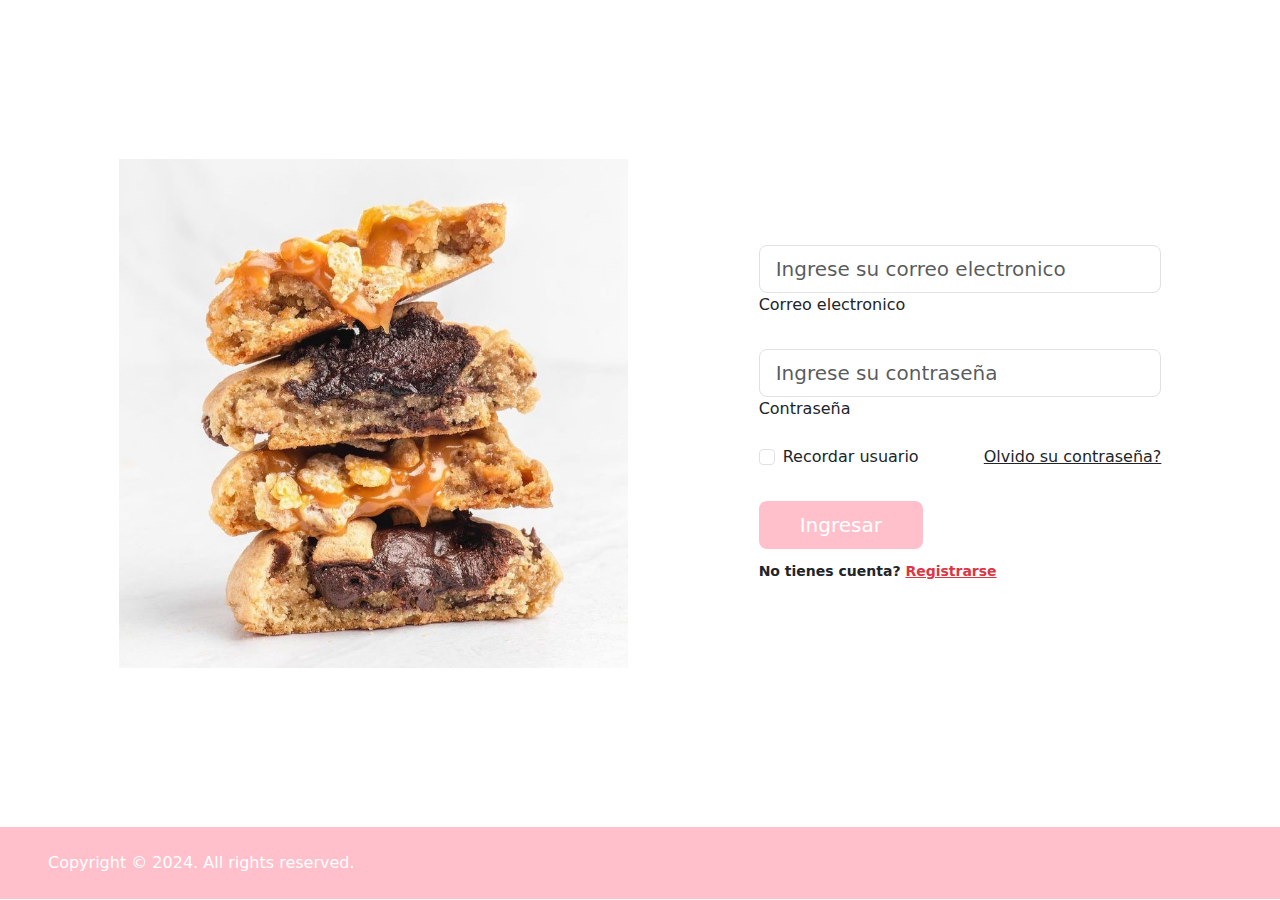
<file: index.html>
<!DOCTYPE html>
<html lang="en">
<head>
    <meta charset="UTF-8">
    <meta name="viewport" content="width=device-width, initial-scale=1.0">
    <title>Login</title>
    <link rel="stylesheet" href="styles.css">
    <link href="https://cdn.jsdelivr.net/npm/bootstrap@5.3.3/dist/css/bootstrap.min.css" rel="stylesheet" integrity="sha384-QWTKZyjpPEjISv5WaRU9OFeRpok6YctnYmDr5pNlyT2bRjXh0JMhjY6hW+ALEwIH" crossorigin="anonymous">

</head>
<body>
    <section class="vh-100">
        <div class="container-fluid h-custom" id="container"> 
          <div class="row d-flex justify-content-center align-items-center h-100">
            <div class="col-md-9 col-lg-6 col-xl-5">
              <img src="./imagen.jpg"
                class="img-fluid" alt="Sample image">
            </div>
            <div class="col-md-8 col-lg-6 col-xl-4 offset-xl-1">
              <form id="form">
                <!-- Email input -->
                <div class="form-outline mb-4">
                  <input type="email" id="form3Example3" class="form-control form-control-lg"
                    placeholder="Ingrese su correo electronico" />
                  <label class="form-label" for="form3Example3">Correo electronico</label>
                </div>
      
                <!-- Password input -->
                <div class="form-outline mb-3">
                  <input type="password" id="form3Example4" class="form-control form-control-lg"
                    placeholder="Ingrese su contraseña" />
                  <label class="form-label" for="form3Example4">Contraseña</label>
                </div>
      
                <div class="d-flex justify-content-between align-items-center">
                  <!-- Checkbox -->
                  <div class="form-check mb-0">
                    <input class="form-check-input me-2" type="checkbox" value="" id="form2Example3" />
                    <label class="form-check-label" for="form2Example3">
                    Recordar usuario
                    </label>
                  </div>
                  <a href="#!" class="text-body">Olvido su contraseña?</a>
                </div>
      
                <div class="text-center text-lg-start mt-4 pt-2">
                  <button type="submit" class="boton btn  btn-lg"
                    style="padding-left: 2.5rem; padding-right: 2.5rem;">Ingresar</button>
                  <p class="small fw-bold mt-2 pt-1 mb-0">No tienes cuenta? <a href="#!"
                      class="link-danger">Registrarse</a></p>
                </div>
      
              </form>
            </div>
          </div>
        </div>
        <div
          class="footer d-flex flex-column flex-md-row text-center text-md-start justify-content-between py-4 px-4 px-xl-5 ">
          <!-- Copyright -->
          <div class="text-white mb-3 mb-md-0">
            Copyright © 2024. All rights reserved.
          </div>
          <!-- Copyright -->
        </div>
      </section>
    <script src="script.js" type="module"></script>
    <script src="https://cdn.jsdelivr.net/npm/bootstrap@5.3.3/dist/js/bootstrap.bundle.min.js" integrity="sha384-YvpcrYf0tY3lHB60NNkmXc5s9fDVZLESaAA55NDzOxhy9GkcIdslK1eN7N6jIeHz" crossorigin="anonymous"></script>
</body>
</html>
</file>
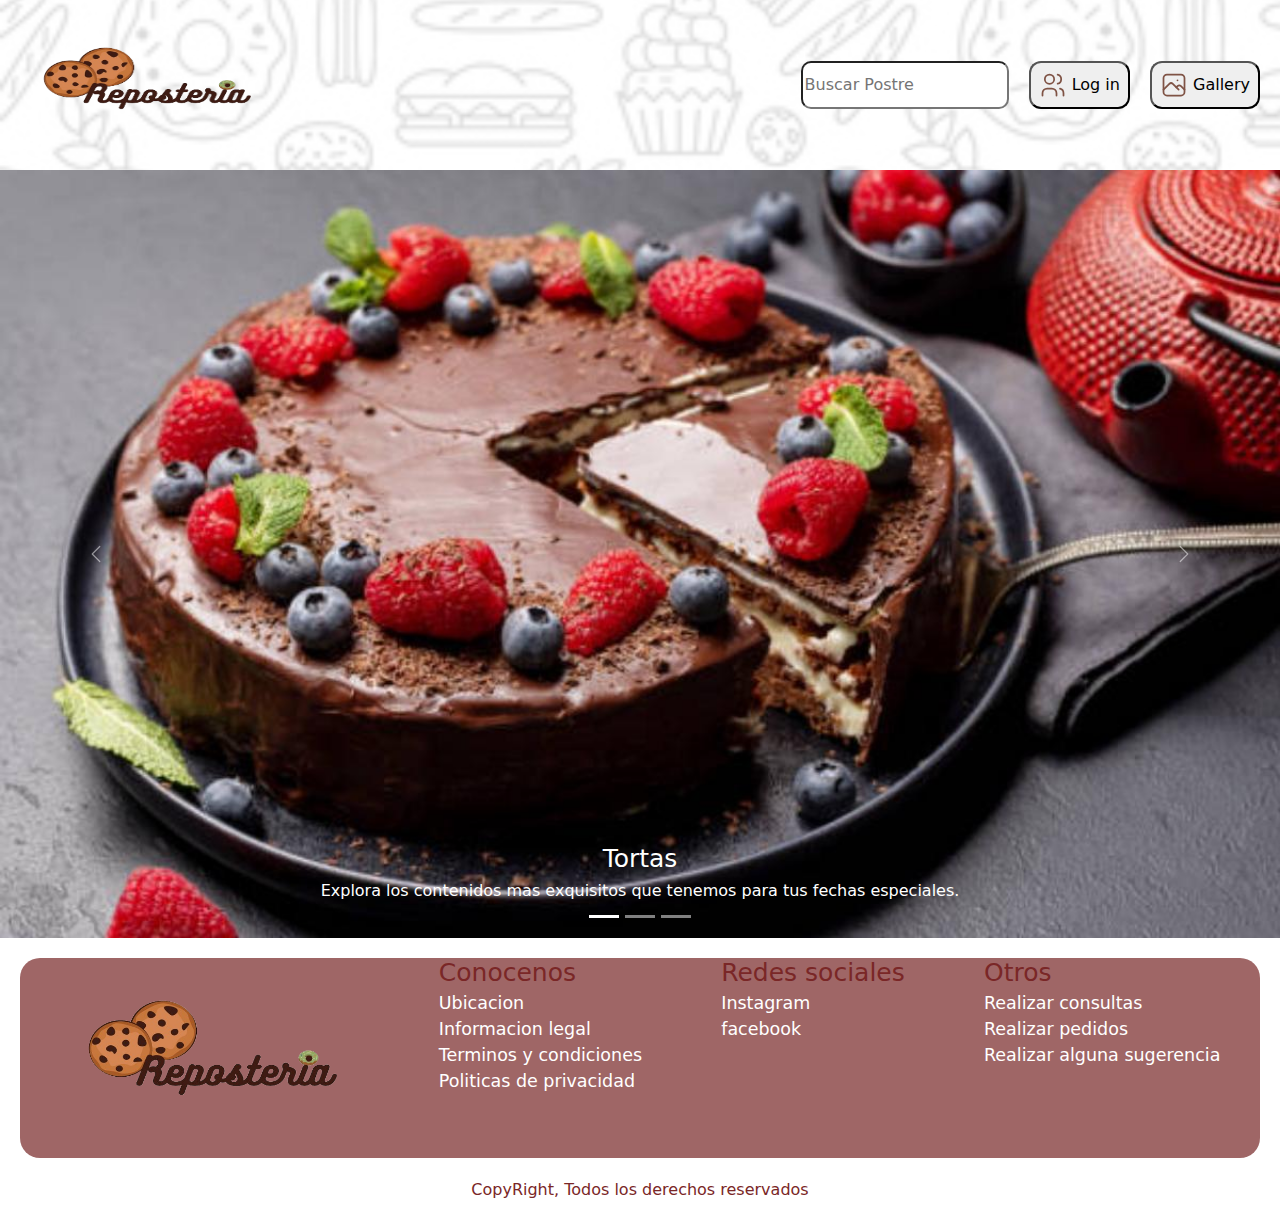
<file: landing_page/landing_page.html>
<!DOCTYPE html>
<html lang="en">
<head>
    <meta charset="UTF-8">
    <meta name="viewport" content="width=device-width, initial-scale=1.0">
    <title>Incio</title>
    <link href="https://cdn.jsdelivr.net/npm/bootstrap@5.3.3/dist/css/bootstrap.min.css" rel="stylesheet" integrity="sha384-QWTKZyjpPEjISv5WaRU9OFeRpok6YctnYmDr5pNlyT2bRjXh0JMhjY6hW+ALEwIH" crossorigin="anonymous">

    <link rel="stylesheet" href="../css/landing_page.css">
</head>
<body id="main">
    <section id="cabecera">
        <section id="logo">
            <img src="../images/Reposteria_logo.png" width="250" height="130">
        </section>
        <section id="menu_cabecera">
            <input id="buscador" type="text" placeholder="Buscar Postre">
            <button id="btn_login" onclick="window.location.href='index.html';" >
                <svg xmlns="http://www.w3.org/2000/svg" class="icon icon-tabler icon-tabler-users" width="28" height="28" viewBox="0 0 24 24" stroke-width="1.5" stroke="#7f5345" fill="none" stroke-linecap="round" stroke-linejoin="round">
                    <path stroke="none" d="M0 0h24v24H0z" fill="none"/>
                    <path d="M9 7m-4 0a4 4 0 1 0 8 0a4 4 0 1 0 -8 0" />
                    <path d="M3 21v-2a4 4 0 0 1 4 -4h4a4 4 0 0 1 4 4v2" />
                    <path d="M16 3.13a4 4 0 0 1 0 7.75" />
                    <path d="M21 21v-2a4 4 0 0 0 -3 -3.85" />
                  </svg>
                Log in
            </button>
            <button id="btn_gallery" onclick="window.location.href='galeria.html';">
                <svg xmlns="http://www.w3.org/2000/svg" class="icon icon-tabler icon-tabler-photo" width="28" height="28" viewBox="0 0 24 24" stroke-width="1.5" stroke="#7f5345" fill="none" stroke-linecap="round" stroke-linejoin="round">
                    <path stroke="none" d="M0 0h24v24H0z" fill="none"/>
                    <path d="M15 8h.01" />
                    <path d="M3 6a3 3 0 0 1 3 -3h12a3 3 0 0 1 3 3v12a3 3 0 0 1 -3 3h-12a3 3 0 0 1 -3 -3v-12z" />
                    <path d="M3 16l5 -5c.928 -.893 2.072 -.893 3 0l5 5" />
                    <path d="M14 14l1 -1c.928 -.893 2.072 -.893 3 0l3 3" />
                  </svg>
                Gallery
            </button>
        </section>

    </section>
    <section id="contenido">
        
    </section>
    <section id="contenido2">

    </section>
    <footer>
        <img src="../images/Reposteria_logo.png" width="300" height="200">
        <section>
            <h1>Conocenos</h1>
            <h3>Ubicacion</h3>
            <h3>Informacion legal</h3>
            <h3>Terminos y condiciones</h3>
            <h3>Politicas de privacidad</h3>
        </section>
        <section>
            <h1>Redes sociales</h1>
            <h3>Instagram</h3>
            <h3>facebook</h3>
        </section>
        <section>
            <h1>Otros</h1>
            <h3>Realizar consultas</h3>
            <h3>Realizar pedidos</h3>
            <h3>Realizar alguna sugerencia</h3>
        </section>
    </footer>
    <p id="copyright">CopyRight, Todos los derechos reservados</p>

    <script src="../js/landing_page.js" type="module"></script>
    <script src="https://cdn.jsdelivr.net/npm/bootstrap@5.3.3/dist/js/bootstrap.bundle.min.js" integrity="sha384-YvpcrYf0tY3lHB60NNkmXc5s9fDVZLESaAA55NDzOxhy9GkcIdslK1eN7N6jIeHz" crossorigin="anonymous"></script>
</body>
</html>
</file>
<file: styles.css>
.divider:after,
.divider:before {
content: "";
flex: 1;
height: 1px;
background: #eee;
}
.h-custom {
height: calc(100% - 73px);
}
@media (max-width: 450px) {
.h-custom {
height: 100%;
}
}
.footer{
    background-color: pink;
}

.boton{
    background-color: pink!important;
    color: white!important;
}
</file>
<file: css/landing_page.css>
html {
    font-size: 62.5%;
}
body{
    font-size: 16px;
    background-image:  url("../images/fondo1.png") ;
    background-repeat: no-repeat;
    background-attachment: fixed;
    background-size: cover;
}
.logo{
    display: grid;
}
#cabecera{
    margin: 2rem;
    display: grid;
    grid-template-columns: auto auto;
    justify-content:space-between;
    align-items:center;
}
#menu_cabecera{
    display: grid;
    grid-template-columns: auto auto auto;
    gap: 2rem;
}
#buscador{
    border-radius: 1rem;
}
#btn_gallery{
    border-radius: 1.2rem;
    padding: 0.8rem;
}
#btn_login{
    border-radius: 1.2rem;
    padding: 0.8rem;
}
.carousel-control-next{
    color: white;
    text-decoration: none;
}
.carousel-control-prev{
    color: white;
    text-decoration: none;
}
footer{
    margin: 2rem;
    border-radius: 2rem;
    background-color: rgb(159, 102, 102);
    display: grid;
    justify-content: space-around;
    grid-template-columns: auto auto auto auto;
}
footer h1{
    color: rgb(122, 39, 39);
}
footer h3{
    color:white;
}
#copyright{
    display: grid;
    color: rgb(122, 39, 39);
    justify-content: center;
    align-items: center;
}
</file>
